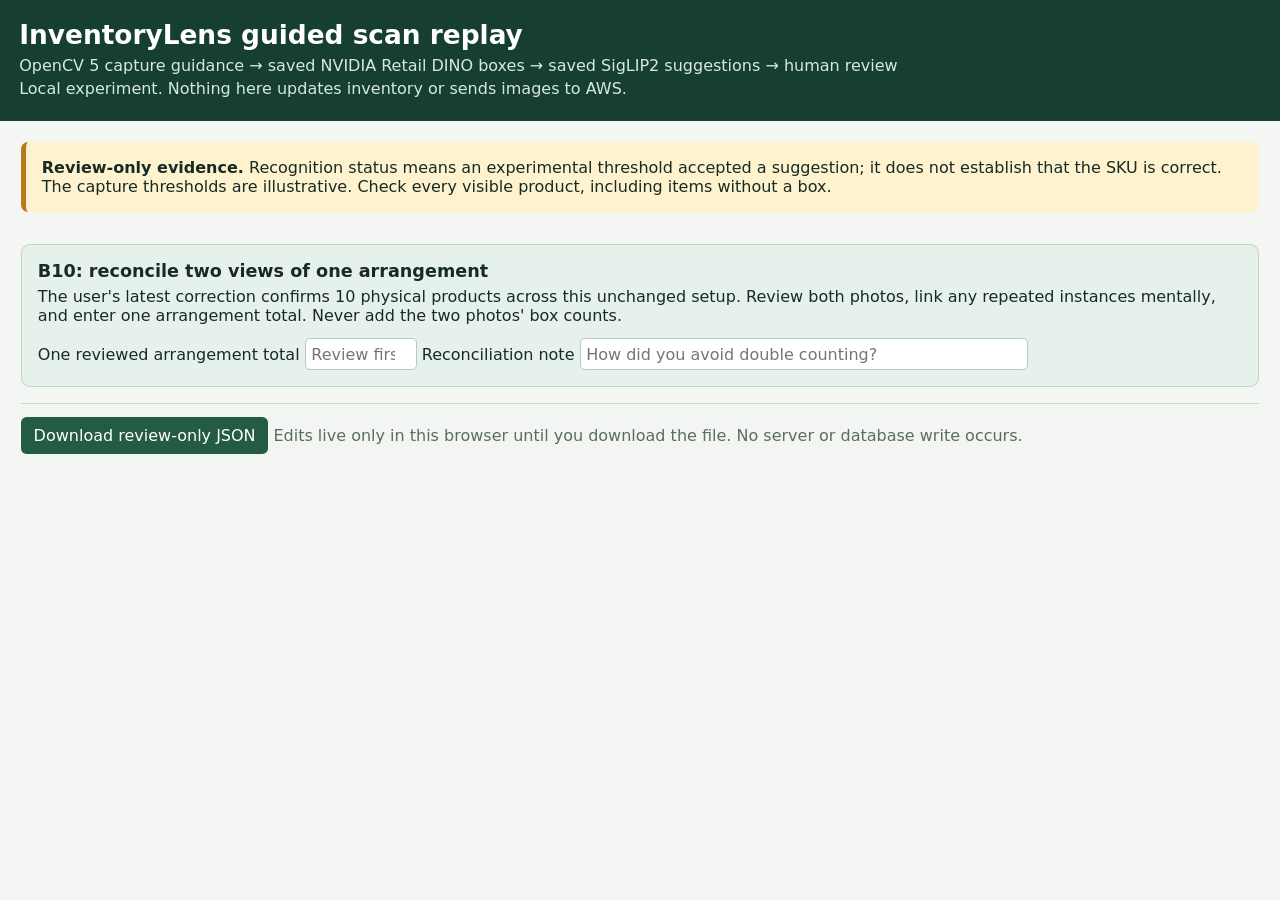
<file: experiments/opencv5_guided_scan/review_template.html>
<!doctype html>
<html lang="en">
<head>
  <meta charset="utf-8">
  <meta name="viewport" content="width=device-width, initial-scale=1">
  <title>InventoryLens · Guided scan replay</title>
  <style>
    :root { color-scheme: light; font-family: system-ui, Segoe UI, sans-serif; background: #f4f6f3; color: #172b25; }
    * { box-sizing: border-box; }
    body { margin: 0; }
    header { background: #163e33; color: #fff; padding: 1.2rem max(1.2rem, calc((100vw - 1320px)/2)); }
    header h1 { margin: 0 0 .35rem; font-size: 1.65rem; }
    header p { margin: .25rem 0; color: #d7e9df; }
    main { max-width: 1320px; margin: 0 auto; padding: 1.3rem; }
    .notice { padding: 1rem; background: #fff2cf; border-left: 5px solid #b77b1b; border-radius: .45rem; margin-bottom: 1rem; }
    .summary { display: flex; flex-wrap: wrap; gap: .7rem; margin-bottom: 1rem; }
    .stat { background: #fff; border: 1px solid #dce5dd; border-radius: .5rem; padding: .65rem 1rem; min-width: 125px; }
    .stat strong { display: block; font-size: 1.35rem; }
    .stat span { font-size: .85rem; color: #52655b; }
    .arrangement { background: #e7f1eb; border: 1px solid #bbd5c5; padding: 1rem; border-radius: .55rem; margin: 1rem 0; }
    .arrangement h2 { margin: 0 0 .4rem; font-size: 1.1rem; }
    .arrangement p { margin: .3rem 0 .8rem; }
    .arrangement input[type=number] { width: 7rem; }
    .card { background: #fff; border: 1px solid #dce5dd; border-radius: .75rem; margin: 1rem 0; overflow: hidden; box-shadow: 0 2px 8px #162b2310; }
    .card-head { padding: 1rem 1.1rem; border-bottom: 1px solid #e5ece7; display: flex; flex-wrap: wrap; justify-content: space-between; gap: .4rem; }
    .card-head h2 { margin: 0; font-size: 1.15rem; }
    .tag { border-radius: 99px; background: #dceee2; color: #18533a; padding: .25rem .6rem; font-size: .78rem; font-weight: 700; }
    .card-grid { display: grid; grid-template-columns: minmax(310px, 45%) 1fr; gap: 1rem; padding: 1rem; }
    .preview { width: 100%; border-radius: .45rem; background: #ebeee9; }
    .caption { font-size: .83rem; color: #52655b; line-height: 1.45; }
    .evidence { border-left: 4px solid #ab7133; padding: .4rem .7rem; background: #fff9eb; margin: .7rem 0; }
    .scroll { overflow-x: auto; }
    table { width: 100%; border-collapse: collapse; font-size: .85rem; }
    th, td { border-bottom: 1px solid #e8eee9; padding: .45rem; text-align: left; vertical-align: top; }
    th { color: #4e6257; }
    input, select, button { font: inherit; }
    input[type=text], input[type=number], select { border: 1px solid #b7c8bc; border-radius: .3rem; padding: .35rem; background: #fff; color: #172b25; }
    input[type=text] { width: 9rem; }
    input[type=number] { width: 4.5rem; }
    .wide { width: min(100%, 28rem) !important; }
    button { border: 0; border-radius: .35rem; padding: .55rem .8rem; background: #245b43; color: #fff; cursor: pointer; }
    button:hover { background: #194632; }
    .secondary { background: #e4eee8; color: #174b34; }
    .secondary:hover { background: #cee4d5; }
    .actions { padding-top: .8rem; display: flex; flex-wrap: wrap; align-items: center; gap: .8rem; }
    .manual { margin-top: .8rem; }
    .manual-row { display: flex; flex-wrap: wrap; align-items: center; gap: .4rem; margin: .4rem 0; }
    .manual-row input[type=text] { width: 10rem; }
    .manual-row input[data-manual-field=note] { width: min(100%, 22rem); }
    .footer-actions { position: sticky; bottom: 0; background: #f4f6f3ee; padding: .8rem 0; border-top: 1px solid #cddbcf; }
    .muted { color: #5a6d61; }
    @media (max-width: 850px) { .card-grid { grid-template-columns: 1fr; } }
  </style>
</head>
<body>
  <header>
    <h1>InventoryLens guided scan replay</h1>
    <p>OpenCV 5 capture guidance → saved NVIDIA Retail DINO boxes → saved SigLIP2 suggestions → human review</p>
    <p>Local experiment. Nothing here updates inventory or sends images to AWS.</p>
  </header>
  <main>
    <div class="notice"><strong>Review-only evidence.</strong> Recognition status means an experimental threshold accepted a suggestion; it does not establish that the SKU is correct. The capture thresholds are illustrative. Check every visible product, including items without a box.</div>
    <div class="summary" id="summary"></div>
    <section class="arrangement">
      <h2>B10: reconcile two views of one arrangement</h2>
      <p>The user's latest correction confirms 10 physical products across this unchanged setup. Review both photos, link any repeated instances mentally, and enter one arrangement total. Never add the two photos' box counts.</p>
      <label>One reviewed arrangement total <input type="number" min="0" step="1" id="b10-total" placeholder="Review first"></label>
      <label>Reconciliation note <input type="text" class="wide" id="b10-note" placeholder="How did you avoid double counting?"></label>
    </section>
    <section id="photos"></section>
    <div class="footer-actions">
      <button id="download">Download review-only JSON</button>
      <span class="muted">Edits live only in this browser until you download the file. No server or database write occurs.</span>
    </div>
  </main>
  <script id="replay-data" type="application/json">__REPLAY_JSON__</script>
  <script>
    const replay = JSON.parse(document.getElementById('replay-data').textContent);
    const esc = value => String(value ?? '').replace(/[&<>"']/g, char => ({'&':'&amp;','<':'&lt;','>':'&gt;','"':'&quot;',"'":'&#39;'}[char]));
    const stat = (number, label) => `<div class="stat"><strong>${esc(number)}</strong><span>${esc(label)}</span></div>`;
    document.getElementById('summary').innerHTML = [
      stat(replay.summary.photos, 'source photos'),
      stat(replay.summary.arrangements, 'distinct arrangements'),
      stat(replay.summary.dino_boxes, 'DINO boxes'),
      stat(replay.summary.siglip2_accepted, 'accepted suggestions'),
      stat(replay.summary.siglip2_unknown, 'unknown suggestions')
    ].join('');

    function boxRow(box, index) {
      const candidates = box.top5.slice(0, 3).map(item => `${esc(item.sku)} (${Number(item.similarity).toFixed(2)})`).join('<br>');
      return `<tr class="box-row" data-box-index="${index}">
        <td>#${esc(box.instance_id)}<br><small>${esc(box.recognition_status)}</small></td>
        <td>${candidates}</td>
        <td><select data-field="decision"><option value="pending">Pending</option><option value="accept">Confirm item</option><option value="remove">Remove false box</option><option value="split">Split into manual items</option><option value="overlap">Overlap/partial - exclude from count</option></select></td>
        <td><input type="text" data-field="sku" value="${esc(box.accepted_sku || '')}" placeholder="SKU or unknown"></td>
        <td><input type="number" data-field="quantity" value="1" min="1" step="1"></td>
        <td><input type="text" data-field="note" placeholder="Correction reason"></td>
      </tr>`;
    }

    function photoCard(photo, index) {
      const q = photo.quality;
      const boxes = photo.boxes.length ? photo.boxes.map(boxRow).join('') : '<tr><td colspan="6">No DINO boxes. Inspect the image and add every visible product manually.</td></tr>';
      const context = photo.arrangement_id === 'B10'
        ? 'Latest user correction: one 10-unit arrangement across two views; the older saved trace recorded 11.'
        : photo.human_review_context;
      return `<article class="card" data-photo-index="${index}">
        <div class="card-head"><h2>${esc(photo.scene_id)} · ${esc(photo.filename)}</h2><span class="tag">${esc(photo.workflow)} · ${esc(photo.capture_decision.action)}</span></div>
        <div class="card-grid">
          <div><img class="preview" src="${esc(photo.preview)}" alt="DINO detection overlay for ${esc(photo.filename)}"><p class="caption">Green = accepted suggestion; orange = unknown. Boxes are proposals, not confirmed physical instances.</p></div>
          <div>
            <p><strong>OpenCV 5:</strong> focus ${Number(q.lap_var_1024).toFixed(1)}, dark ${Number(q.dark_pct).toFixed(1)}%, bright ${Number(q.bright_pct).toFixed(1)}%. <strong>Instruction:</strong> ${esc(photo.capture_decision.reason)}</p>
            <p class="evidence"><strong>Human review context:</strong> ${esc(context)}</p>
            <div class="scroll"><table><thead><tr><th>Box</th><th>Top candidates</th><th>Review action</th><th>SKU decision</th><th>Units</th><th>Note</th></tr></thead><tbody>${boxes}</tbody></table></div>
            <div class="actions"><button class="secondary add-item" type="button">Add missed or split item</button><label><input type="checkbox" data-field="reviewed"> I reviewed this photo</label></div>
            <div class="manual"></div>
            <p class="caption">All boxes start pending. For a merged or partial box that overlaps confirmed products, choose "Overlap/partial - exclude from count" and add only the distinct products not already confirmed. For a standalone merged box, choose "Split into manual items" and add its distinct products. For B10, enter a single arrangement total above after comparing both views.</p>
          </div>
        </div>
      </article>`;
    }
    document.getElementById('photos').innerHTML = replay.photos.map(photoCard).join('');

    document.getElementById('photos').addEventListener('click', event => {
      if (event.target.matches('.add-item')) {
        const card = event.target.closest('.card');
        const container = card.querySelector('.manual');
        container.insertAdjacentHTML('beforeend', `<div class="manual-row">
          <strong>Manual item</strong>
          <input type="text" data-manual-field="sku" placeholder="SKU or unknown">
          <label>Units <input type="number" data-manual-field="quantity" min="1" step="1" value="1"></label>
          <input type="text" data-manual-field="note" placeholder="Why added?">
          <button type="button" class="secondary remove-manual">Remove row</button>
        </div>`);
      }
      if (event.target.matches('.remove-manual')) event.target.closest('.manual-row').remove();
    });

    document.getElementById('download').addEventListener('click', () => {
      const photos = [...document.querySelectorAll('.card')].map(card => {
        const source = replay.photos[Number(card.dataset.photoIndex)];
        const reviewed = card.querySelector('[data-field=reviewed]').checked;
        const boxDecisions = [...card.querySelectorAll('.box-row')].map(row => {
          const model = source.boxes[Number(row.dataset.boxIndex)];
          return {
            replay_id: model.replay_id,
            decision: row.querySelector('[data-field=decision]').value,
            countable: reviewed && row.querySelector('[data-field=decision]').value === 'accept',
            sku: row.querySelector('[data-field=sku]').value.trim() || null,
            quantity: Number(row.querySelector('[data-field=quantity]').value),
            note: row.querySelector('[data-field=note]').value.trim()
          };
        });
        const manualItems = [...card.querySelectorAll('.manual-row')].map((row, i) => ({
          manual_id: `${source.photo_id}:manual:${i + 1}`,
          countable: reviewed,
          sku: row.querySelector('[data-manual-field=sku]').value.trim() || null,
          quantity: Number(row.querySelector('[data-manual-field=quantity]').value),
          note: row.querySelector('[data-manual-field=note]').value.trim()
        }));
        return {
          photo_id: source.photo_id,
          source_sha256: source.sha256,
          arrangement_id: source.arrangement_id,
          reviewed,
          capture_decision: source.capture_decision,
          box_decisions: boxDecisions,
          manual_items: manualItems
        };
      });
      const invalid = photos.some(photo => [...photo.box_decisions, ...photo.manual_items].some(item => !Number.isInteger(item.quantity) || item.quantity < 1));
      if (invalid) { alert('Every item quantity must be a positive whole number.'); return; }
      const unresolved = photos.find(photo => photo.reviewed && photo.box_decisions.some(item => item.decision === 'pending'));
      if (unresolved) { alert(`Resolve every box before marking ${unresolved.photo_id} reviewed.`); return; }
      const unsplit = photos.find(photo => photo.reviewed && photo.box_decisions.some(item => item.decision === 'split') && photo.manual_items.length === 0);
      if (unsplit) { alert(`Add the physical items represented by the split box in ${unsplit.photo_id}.`); return; }
      const b10Raw = document.getElementById('b10-total').value;
      const b10Total = b10Raw === '' ? null : Number(b10Raw);
      if (b10Total !== null && (!Number.isInteger(b10Total) || b10Total < 0)) { alert('B10 arrangement total must be a nonnegative whole number.'); return; }
      if (photos.filter(photo => photo.arrangement_id === 'B10').every(photo => photo.reviewed) && b10Total === null) {
        alert('Enter one reconciled B10 arrangement total before marking both views reviewed.'); return;
      }
      const exportData = {
        kind: 'inventorylens_guided_scan_human_review',
        status: 'review_only_no_inventory_commit',
        generated_at: new Date().toISOString(),
        source_replay_generated_at: replay.generated_at,
        model_results_are_accuracy_scores: false,
        photos,
        arrangements: {B10: {reviewed_total: b10Total, reconciliation_note: document.getElementById('b10-note').value.trim(), view_count: 2}}
      };
      const blob = new Blob([JSON.stringify(exportData, null, 2)], {type: 'application/json'});
      const link = document.createElement('a');
      link.href = URL.createObjectURL(blob);
      link.download = 'inventorylens_guided_scan_review.json';
      document.body.appendChild(link);
      link.click();
      link.remove();
      setTimeout(() => URL.revokeObjectURL(link.href), 1000);
    });
  </script>
</body>
</html>
</file>
